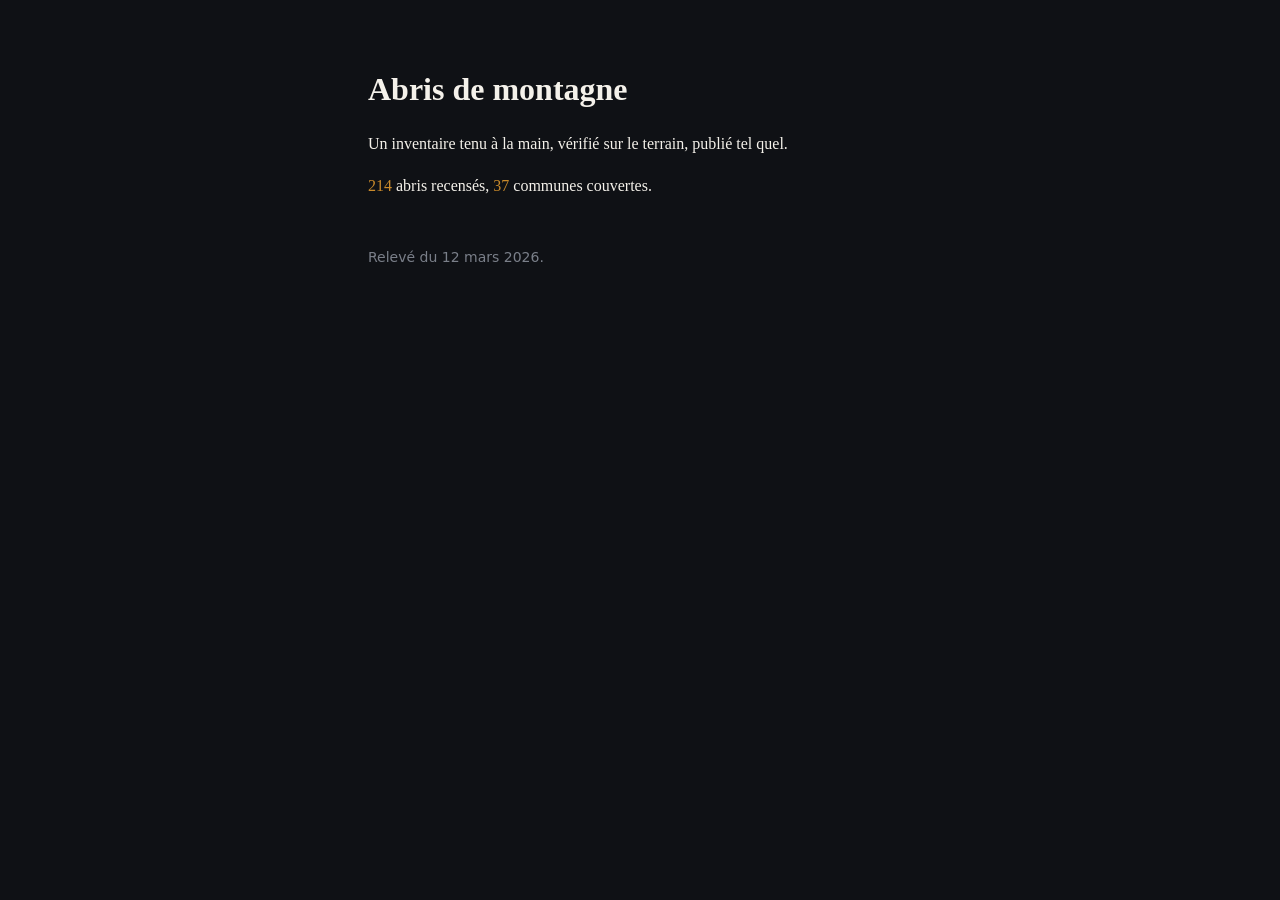
<file: exemple/index.html>
<!doctype html>
<html lang="fr">
<head>
<meta charset="utf-8">
<meta name="viewport" content="width=device-width, initial-scale=1">
<title>Abris de montagne</title>
<meta name="description" content="Le recensement des abris libres d'accès, tenu à jour depuis 2026.">
<link rel="canonical" href="https://exemple.test/">
<meta property="og:url" content="https://exemple.test/">
<meta property="og:title" content="Abris de montagne">
<meta property="og:description" content="Le recensement des abris libres d'accès, tenu à jour depuis 2026.">
<meta property="og:image" content="https://exemple.test/apercu.png">
<meta name="twitter:card" content="summary_large_image">
<link rel="alternate" hreflang="fr" href="https://exemple.test/">
<link rel="alternate" hreflang="en" href="https://exemple.test/en/">
<link rel="alternate" hreflang="x-default" href="https://exemple.test/">
<link rel="stylesheet" href="style.css">
<script type="application/ld+json">{"@context":"https://schema.org","@type":"WebSite","name":"Abris de montagne","url":"https://exemple.test/"}</script>
</head>
<body>
<main>
<h1>Abris de montagne</h1>
<p>Un inventaire tenu à la main, vérifié sur le terrain, publié tel quel.</p>
<p><span class="chiffre">214</span> abris recensés, <span class="chiffre">37</span> communes couvertes.</p>
<footer>Relevé du 12 mars 2026.</footer>
</main>
</body>
</html>
</file>
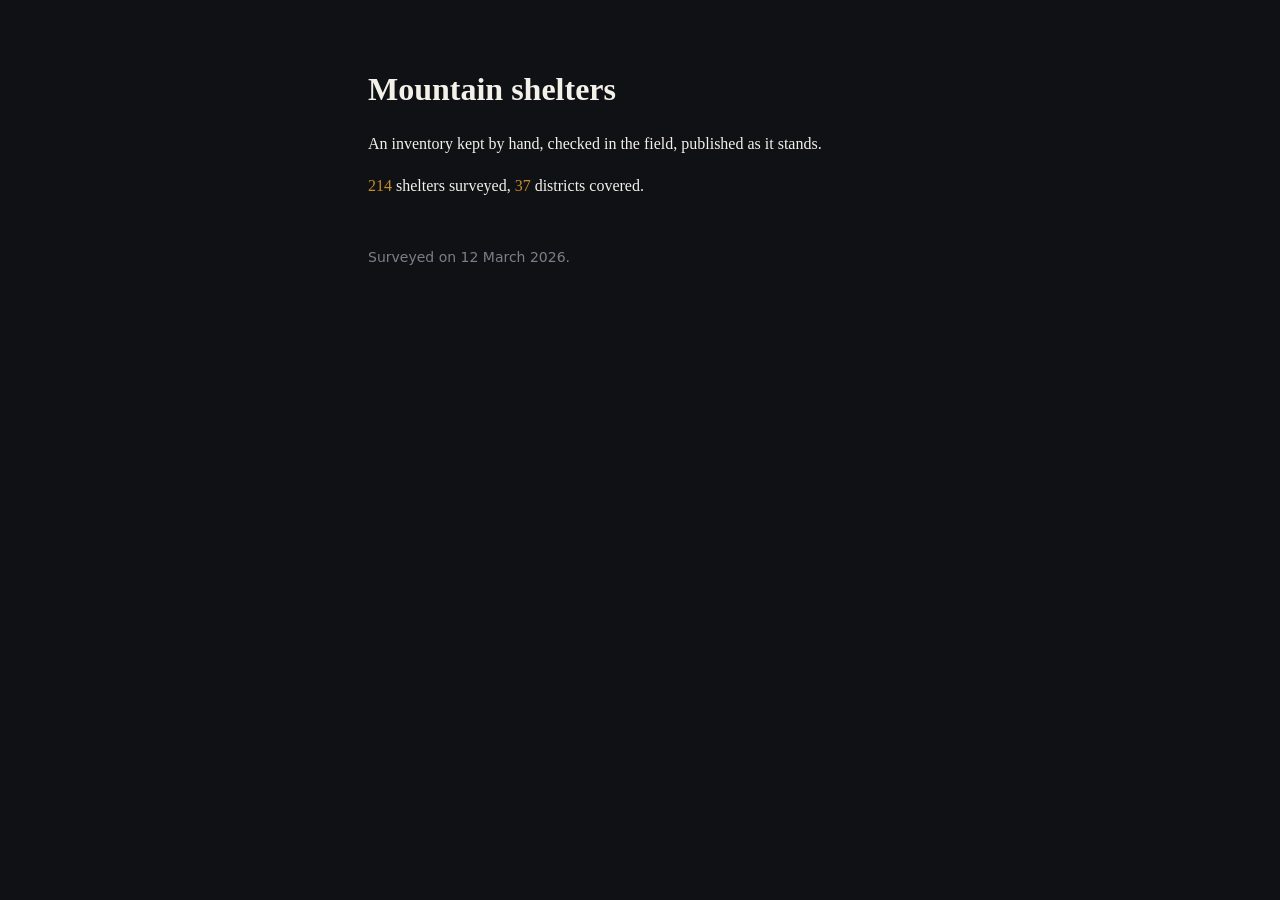
<file: exemple/en/index.html>
<!doctype html>
<html lang="en">
<head>
<meta charset="utf-8">
<meta name="viewport" content="width=device-width, initial-scale=1">
<title>Mountain shelters</title>
<meta name="description" content="A survey of freely accessible shelters, kept up to date since 2026.">
<link rel="canonical" href="https://exemple.test/en/">
<meta property="og:url" content="https://exemple.test/en/">
<meta property="og:title" content="Mountain shelters">
<meta property="og:description" content="A survey of freely accessible shelters, kept up to date since 2026.">
<meta property="og:image" content="https://exemple.test/apercu.png">
<meta name="twitter:card" content="summary_large_image">
<link rel="alternate" hreflang="fr" href="https://exemple.test/">
<link rel="alternate" hreflang="en" href="https://exemple.test/en/">
<link rel="alternate" hreflang="x-default" href="https://exemple.test/">
<link rel="stylesheet" href="../style.css">
<script type="application/ld+json">{"@context":"https://schema.org","@type":"WebSite","name":"Mountain shelters","url":"https://exemple.test/en/"}</script>
</head>
<body>
<main>
<h1>Mountain shelters</h1>
<p>An inventory kept by hand, checked in the field, published as it stands.</p>
<p><span class="chiffre">214</span> shelters surveyed, <span class="chiffre">37</span> districts covered.</p>
<footer>Surveyed on 12 March 2026.</footer>
</main>
</body>
</html>
</file>
<file: exemple/style.css>
/* Les couleurs sont des jetons, déclarés dans DESIGN.md et nulle part ailleurs.
   Un hex écrit en dur hors de cette liste fait échouer `node check.mjs`. */
:root {
  --fond: #0f1115;
  --texte: #f4f1ea;
  --accent: #c98a2b;
  --gris: #7a7f89;
  --serif: 'Iowan Old Style', Georgia, serif;
  --sans: 'Inter', system-ui, sans-serif;
}

body {
  margin: 0;
  padding: 4rem 1.5rem;
  background: var(--fond);
  color: var(--texte);
  font-family: var(--serif);
  line-height: 1.6;
}

main { max-width: 34rem; margin: 0 auto; }

h1 { font-size: 2rem; margin: 0 0 1rem; }

.chiffre { color: var(--accent); font-variant-numeric: tabular-nums; }

footer {
  margin-top: 3rem;
  color: var(--gris);
  font-family: var(--sans);
  font-size: .875rem;
}
</file>
